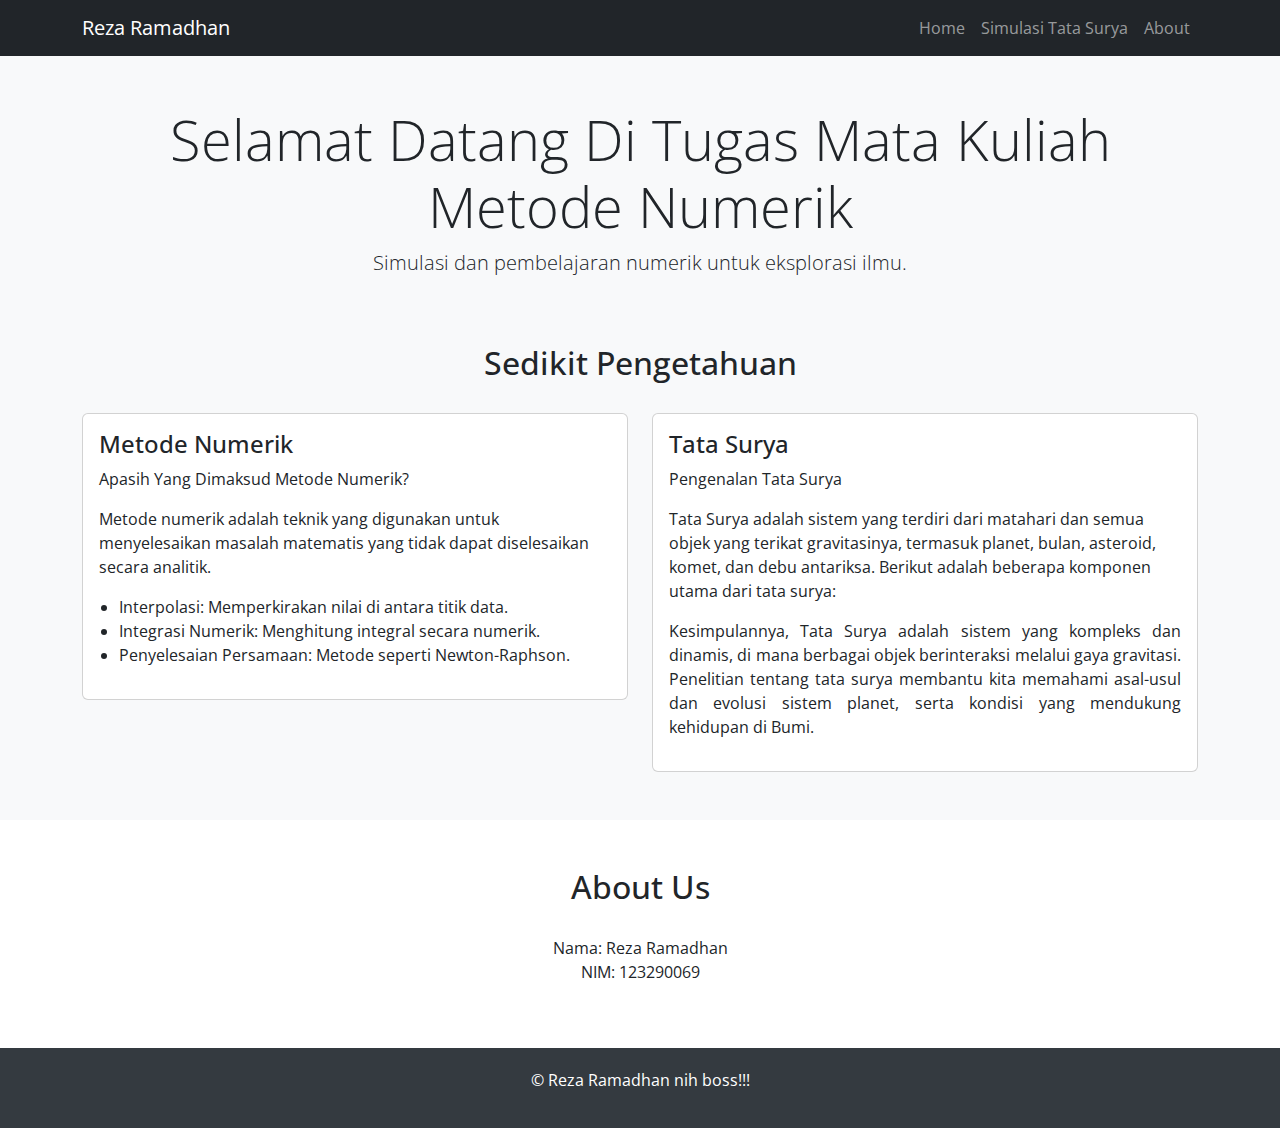
<file: index.html>
<!DOCTYPE html>
<html lang="en">
<head>
  <meta charset="UTF-8">
  <meta name="viewport" content="width=device-width, initial-scale=1.0">
  <title>Reza Ramadhan</title>
  <link href="https://cdn.jsdelivr.net/npm/bootstrap@5.3.0/dist/css/bootstrap.min.css" rel="stylesheet">
  <link href="https://fonts.googleapis.com/css2?family=Open+Sans:wght@400;700&display=swap" rel="stylesheet">
  <style>
    body {
      font-family: 'Open Sans', sans-serif;
    }
    .hero {
      text-align: center;
      padding: 50px;
      background: #f8f9fa;
    }
    footer {
      text-align: center;
      padding: 20px;
      background: #343a40;
      color: #fff;
    }
    .card-title {
      font-size: 1.5rem;
    }
    .card-text {
      font-size: 1rem;
    }
    .card-body ul {
      padding-left: 20px;
    }
    .card-body ul li {
      list-style-type: disc;
    }
    .section-title {
      font-size: 2rem;
      margin-bottom: 30px;
      text-align: center;
    }
    .section-content {
      text-align: justify;
    }
  </style>
</head>
<body>
  <nav class="navbar navbar-expand-lg navbar-dark bg-dark">
    <div class="container">
      <a class="navbar-brand" href="#">Reza Ramadhan</a>
      <button class="navbar-toggler" type="button" data-bs-toggle="collapse" data-bs-target="#navbarNav" aria-controls="navbarNav" aria-expanded="false" aria-label="Toggle navigation">
        <span class="navbar-toggler-icon"></span>
      </button>
      <div class="collapse navbar-collapse" id="navbarNav">
        <ul class="navbar-nav ms-auto">
          <li class="nav-item"><a class="nav-link" href="#home">Home</a></li>
          <li class="nav-item"><a class="nav-link" href="simulasi tata surya/index.html">Simulasi Tata Surya</a></li>
          <li class="nav-item"><a class="nav-link" href="about/index.html">About</a></li>

        </ul>
      </div>
    </div>
  </nav>

  <section id="home" class="hero">
    <div class="container">
      <h1 class="display-4">Selamat Datang Di Tugas Mata Kuliah Metode Numerik</h1>
      <p class="lead">Simulasi dan pembelajaran numerik untuk eksplorasi ilmu.</p>
    </div>
  </section>

  <section id="news" class="py-8 bg-light">
    <div class="container">
      <h2 class="section-title">Sedikit Pengetahuan</h2>
      <div class="row">
        <div class="col-md-6 mb-5">
          <div class="card">
            <div class="card-body">
              <h3 class="card-title">Metode Numerik</h3>
              <p class="card-text">Apasih Yang Dimaksud Metode Numerik?</p>
              <p>Metode numerik adalah teknik yang digunakan untuk menyelesaikan masalah matematis yang tidak dapat diselesaikan secara analitik.</p>
              <ul>
                <li>Interpolasi: Memperkirakan nilai di antara titik data.</li>
                <li>Integrasi Numerik: Menghitung integral secara numerik.</li>
                <li>Penyelesaian Persamaan: Metode seperti Newton-Raphson.</li>
              </ul>
            </div>
          </div>
        </div>

        <div class="col-md-6 mb-5">
          <div class="card">
            <div class="card-body">
              <h3 class="card-title">Tata Surya</h3>
              <p class="card-text">Pengenalan Tata Surya</p>
              <p>Tata Surya adalah sistem yang terdiri dari matahari dan semua objek yang terikat gravitasinya, termasuk planet, bulan, asteroid, komet, dan debu antariksa. Berikut adalah beberapa komponen utama dari tata surya:</p>
              <p class="section-content">Kesimpulannya, Tata Surya adalah sistem yang kompleks dan dinamis, di mana berbagai objek berinteraksi melalui gaya gravitasi. Penelitian tentang tata surya membantu kita memahami asal-usul dan evolusi sistem planet, serta kondisi yang mendukung kehidupan di Bumi.</p>
            </div>
          </div>
        </div>
      </div>
    </div>
  </section>

  <section id="about" class="py-5">
    <div class="container">
      <h2 class="section-title">About Us</h2>
      <p class="text-center">
        Nama: Reza Ramadhan<br>
        NIM: 123290069
      </p>
    </div>
  </section>

  <footer>
    <p>&copy; Reza Ramadhan nih boss!!!</p>
  </footer>

  <script src="https://cdn.jsdelivr.net/npm/bootstrap@5.3.0/dist/js/bootstrap.bundle.min.js"></script>
</body>
</html>
</file>
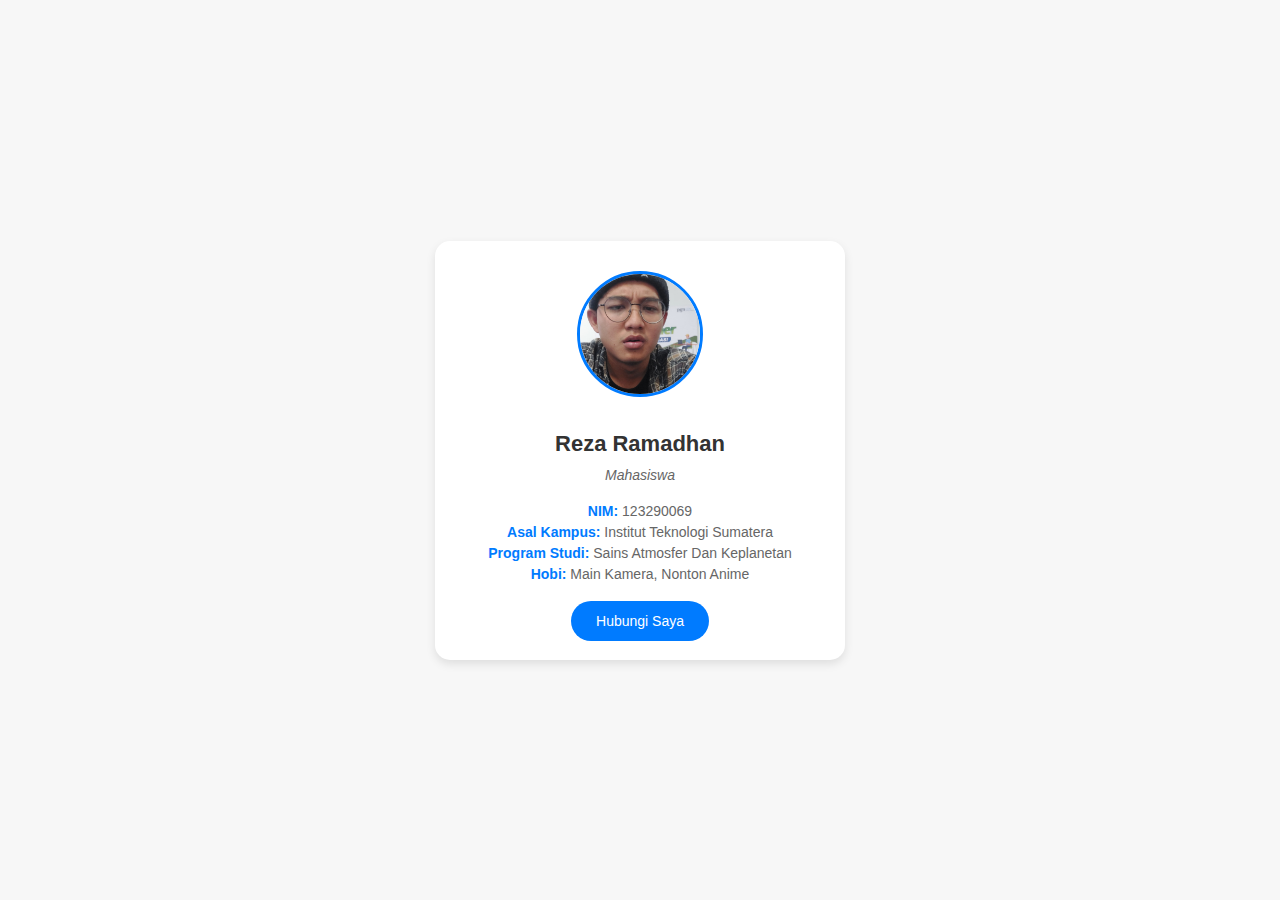
<file: about/index.html>
<!DOCTYPE html>
<html lang="id">
<head>
    <meta charset="UTF-8">
    <meta name="viewport" content="width=device-width, initial-scale=1.0">
    <title>Biodata Mahasiswa</title>
    <style>
        body {
            font-family: 'Arial', sans-serif;
            background: #f7f7f7;
            margin: 0;
            padding: 0;
            display: flex;
            justify-content: center;
            align-items: center;
            height: 100vh;
        }

        .card {
            background: #fff;
            width: 350px;
            padding: 30px;
            box-shadow: 0 4px 10px rgba(0, 0, 0, 0.1);
            border-radius: 15px;
            transition: transform 0.3s ease, box-shadow 0.3s ease;
            text-align: center; /* Center text and content */
        }

        .card:hover {
            transform: translateY(-10px);
            box-shadow: 0 8px 20px rgba(0, 0, 0, 0.2);
        }

        .card img {
            width: 120px;
            height: 120px;
            border-radius: 50%; /* Circle shape */
            border: 3px solid #007bff;
            margin-bottom: 20px;
            object-fit: cover; /* Ensure image is centered inside the circle */
        }

        .card h1 {
            font-size: 22px;
            margin: 10px 0;
            color: #333;
            font-weight: bold;
        }

        .card p {
            font-size: 14px;
            color: #666;
            margin: 5px 0;
        }

        .info {
            margin-top: 20px;
            font-size: 14px;
            color: #333;
        }

        .info span {
            font-weight: bold;
            color: #007bff;
        }

        .button {
            margin-top: 30px;
            text-align: center;
        }

        .button a {
            text-decoration: none;
            background: #007bff;
            color: #fff;
            padding: 12px 25px;
            border-radius: 25px;
            font-size: 14px;
            transition: background-color 0.3s ease;
        }

        .button a:hover {
            background-color: #0056b3;
        }

        @media (max-width: 480px) {
            .card {
                width: 80%;
                padding: 20px;
            }

            .card h1 {
                font-size: 20px;
            }

            .card img {
                width: 100px;
                height: 100px;
            }
        }
    </style>
</head>
<body>
    <div class="card">
        <img src="reza.jpeg" alt="Foto Profil">
        <h1>Reza Ramadhan</h1>
        <p><i>Mahasiswa</i></p>
        <div class="info">
            <p><span>NIM:</span> 123290069</p>
            <p><span>Asal Kampus:</span> Institut Teknologi Sumatera</p>
            <p><span>Program Studi:</span> Sains Atmosfer Dan Keplanetan</p>
            <p><span>Hobi:</span> Main Kamera, Nonton Anime</p>
        </div>
        <div class="button">
            <a href="https://www.instagram.com/rezaramadhan9599/profilecard/?igsh=YWk2cGozeGY4dHNs" target="_blank">Hubungi Saya</a>
        </div>
    </div>
</body>
</html>
</file>
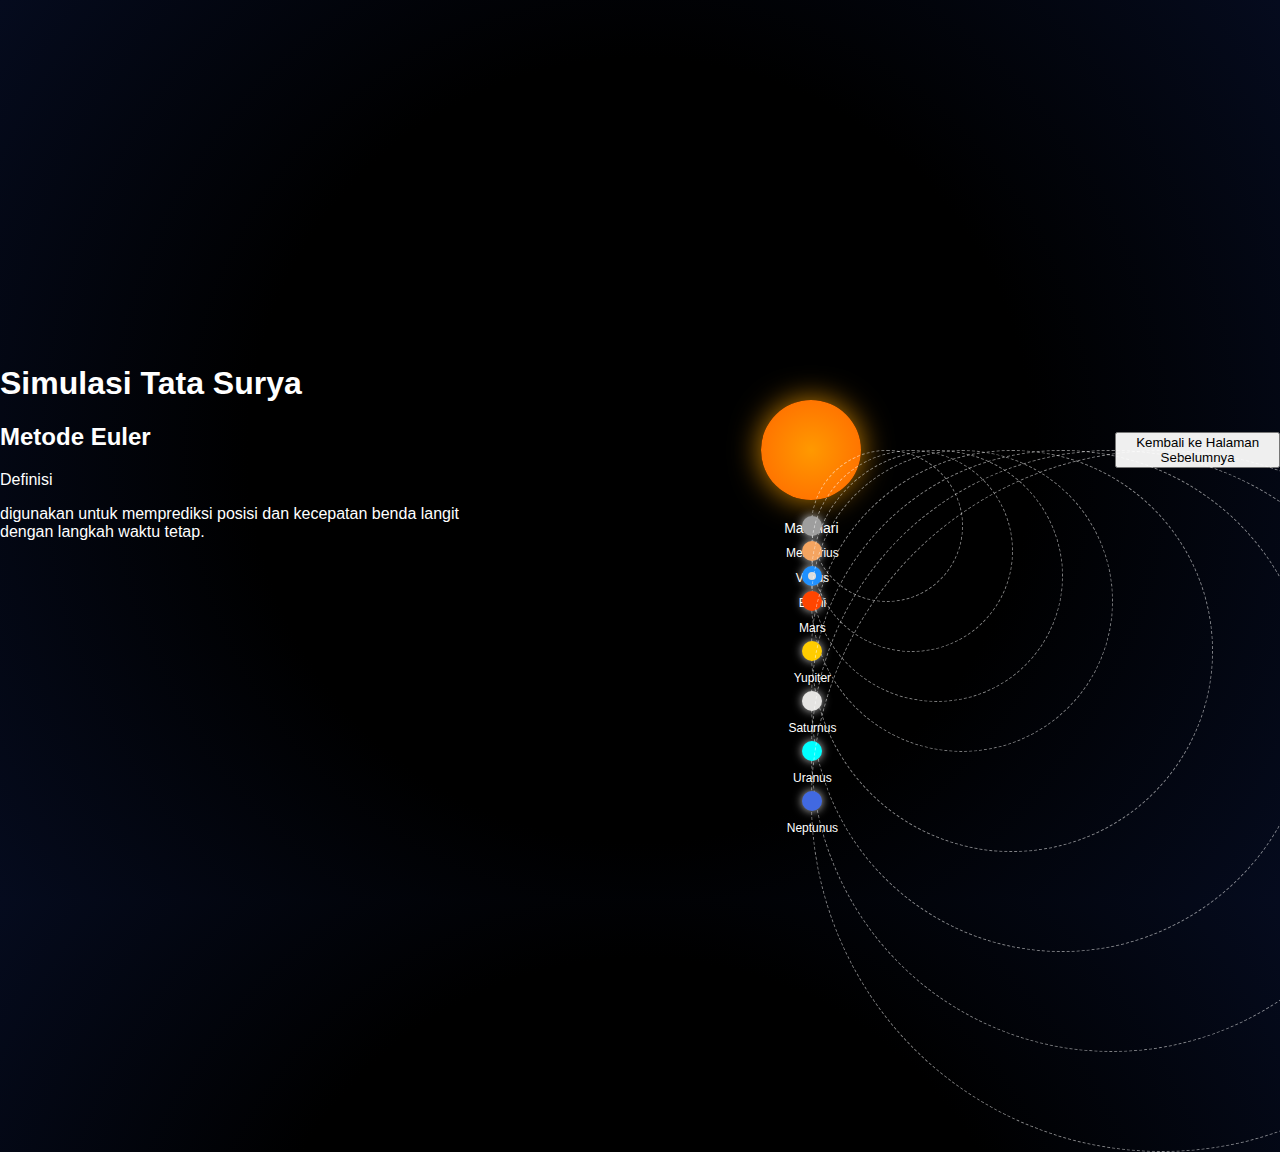
<file: simulasi tata surya/index.html>
<!DOCTYPE html>
<html lang="en">
<head>
    <meta charset="UTF-8">
    <meta name="viewport" content="width=device-width, initial-scale=1.0">
    <meta name="description" content="Simulasi Tata Surya Interaktif dengan Nama Planet">
    <meta name="author" content="Your Name">
    <title>Simulasi Tata Surya</title>
    <link rel="stylesheet" href="style.css">
</head>
<body>
    <div>
        <h1>Simulasi Tata Surya</h1>
        <h2>Metode Euler</h2>
        <p>Definisi</p> 
        <p>digunakan untuk memprediksi posisi dan kecepatan benda langit dengan langkah waktu tetap.</p>
    </div>
    
    <div class="tata-surya">
        <div class="matahari">
            <div class="info">Matahari</div>
        </div>
        <div class="orbit merkurius">
            <div class="planet" style="background-color: #9e9e9e;"><span class="planet-name">Merkurius</span></div>
        </div>
        <div class="orbit venus">
            <div class="planet" style="background-color: #f4a460;"><span class="planet-name">Venus</span></div>
        </div>
        <div class="orbit bumi">
            <div class="planet" style="background-color: #1e90ff;">
                <span class="planet-name">Bumi</span>
                <div class="bulan" style="background-color: #dcdcdc;"></div>
            </div>
        </div>
        <div class="orbit mars">
            <div class="planet" style="background-color: #ff4500;"><span class="planet-name">Mars</span></div>
        </div>
        <div class="orbit yupiter">
            <div class="planet" style="background-color: #ffcc00;"><span class="planet-name">Yupiter</span></div>
        </div>
        <div class="orbit saturnus">
            <div class="planet" style="background-color: #e5e4e2;"><span class="planet-name">Saturnus</span></div>
        </div>
        <div class="orbit uranus">
            <div class="planet" style="background-color: #00ffff;"><span class="planet-name">Uranus</span></div>
        </div>
        <div class="orbit neptunus">
            <div class="planet" style="background-color: #4169e1;"><span class="planet-name">Neptunus</span></div>
        </div>
    </div>

    <!-- Tombol Kembali ke Halaman Sebelumnya -->
    <div class="back-button">
        <button onclick="history.back()">Kembali ke Halaman Sebelumnya</button>
    </div>

    <script src="script.js"></script>
</body>
</html>
</file>
<file: simulasi tata surya/style.css>
body {
    margin: 0;
    background: radial-gradient(circle, #000 50%, #050b1e 100%);
    overflow: hidden;
    font-family: Arial, sans-serif;
    color: white;
    display: flex;
    justify-content: center;
    align-items: center;
    height: 100vh;
}

.tata-surya {
    position: relative;
    width: 800px;
    height: 800px;
}

.matahari {
    position: absolute;
    top: 50%;
    left: 50%;
    transform: translate(-50%, -50%);
    width: 100px;
    height: 100px;
    background: radial-gradient(circle, #ff9900, #ff6600);
    border-radius: 50%;
    box-shadow: 0 0 30px rgba(255, 165, 0, 0.8);
    animation: rotate-sun 10s linear infinite;
}

.matahari .info {
    position: absolute;
    top: 120%;
    left: 50%;
    transform: translateX(-50%);
    font-size: 14px;
    text-align: center;
}

.orbit {
    position: absolute;
    top: 50%;
    left: 50%;
    border: 1px dashed rgba(255, 255, 255, 0.5);
    border-radius: 50%;
    animation: rotate-orbit linear infinite;
}

.orbit .planet {
    position: absolute;
    top: 50%;
    left: 0;
    transform: translate(-50%, -50%);
    width: 20px;
    height: 20px;
    border-radius: 50%;
    box-shadow: 0 0 10px rgba(255, 255, 255, 0.8);
}

.orbit .planet .planet-name {
    position: absolute;
    top: 150%;
    left: 50%;
    transform: translateX(-50%);
    font-size: 12px;
    text-align: center;
}

.orbit.merkurius {
    width: 150px;
    height: 150px;
    animation-duration: 5s;
}

.orbit.venus {
    width: 200px;
    height: 200px;
    animation-duration: 7s;
}

.orbit.bumi {
    width: 250px;
    height: 250px;
    animation-duration: 10s;
}

.orbit.bumi .planet .bulan {
    position: absolute;
    top: 50%;
    left: 50%;
    width: 8px;
    height: 8px;
    border-radius: 50%;
    transform: translate(-50%, -50%);
    animation: rotate-moon 2s linear infinite;
}

.orbit.mars {
    width: 300px;
    height: 300px;
    animation-duration: 12s;
}

.orbit.yupiter {
    width: 400px;
    height: 400px;
    animation-duration: 20s;
}

.orbit.saturnus {
    width: 500px;
    height: 500px;
    animation-duration: 30s;
}

.orbit.uranus {
    width: 600px;
    height: 600px;
    animation-duration: 40s;
}

.orbit.neptunus {
    width: 700px;
    height: 700px;
    animation-duration: 50s;
}

@keyframes rotate-sun {
    from { transform: translate(-50%, -50%) rotate(0deg); }
    to { transform: translate(-50%, -50%) rotate(360deg); }
}

@keyframes rotate-orbit {
    from { transform: rotate(0deg); }
    to { transform: rotate(360deg); }
}

@keyframes rotate-moon {
    from { transform: translate(-50%, -50%) rotate(0deg); }
    to { transform: translate(-50%, -50%) rotate(360deg); }
}
</file>
